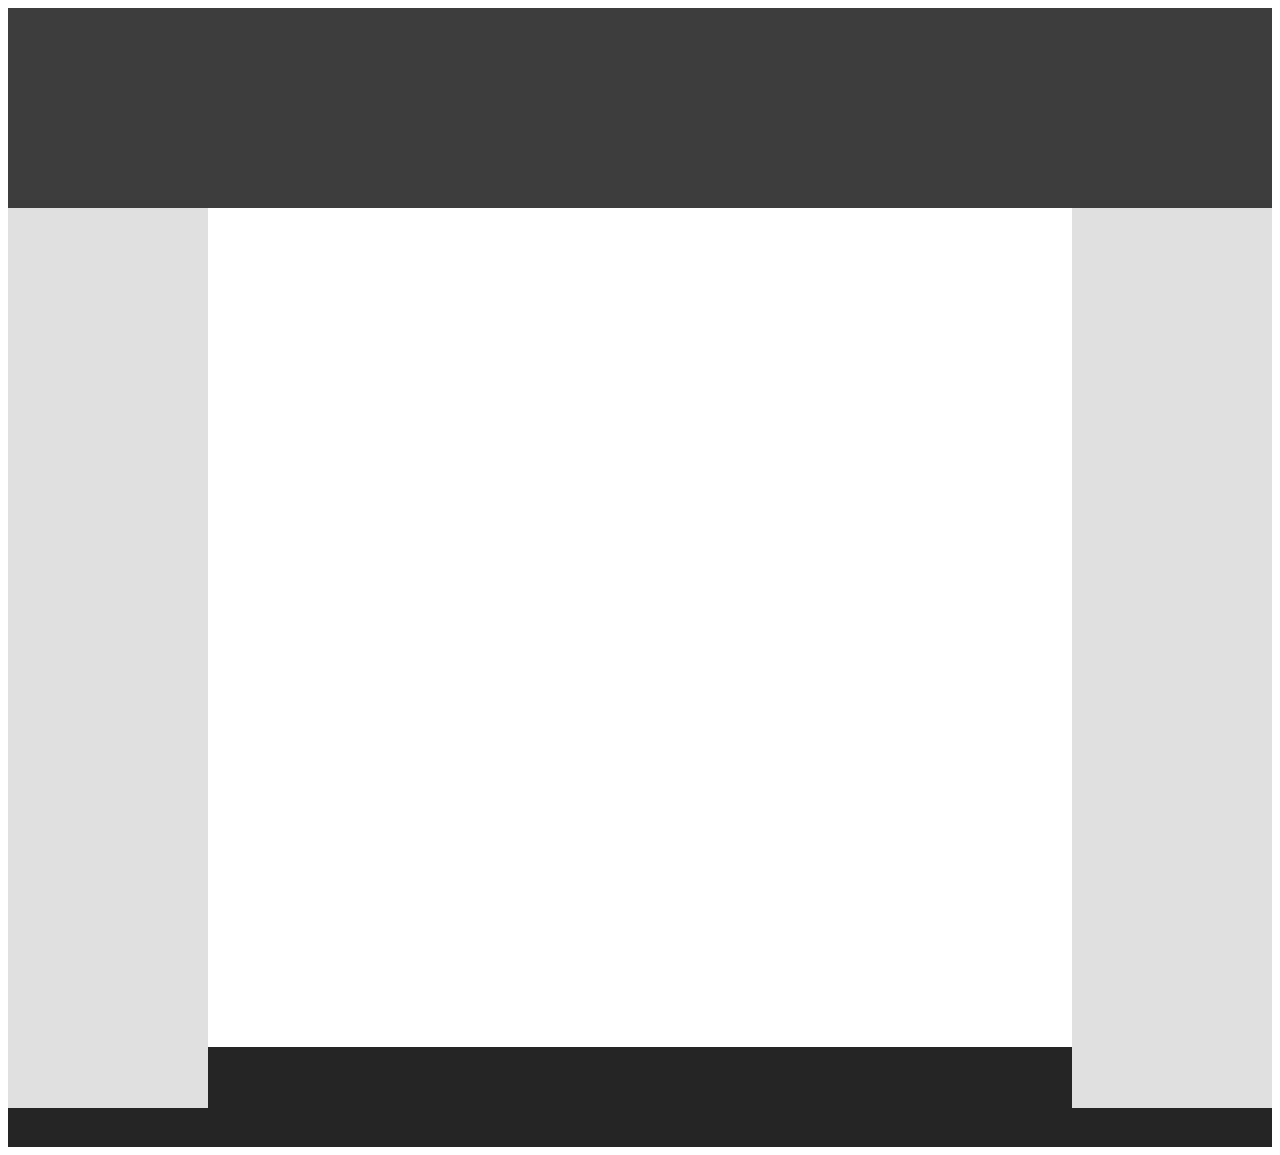
<file: first/index.html>
<!DOCTYPE html>
<html lang="en">
  <head>
    <meta charset="UTF-8" />
    <meta name="viewport" content="width=device-width, initial-scale=1.0" />
    <meta http-equiv="X-UA-Compatible" content="ie=edge" />
    <link rel="stylesheet" href="index.css" />
    <title>First</title>
  </head>
  <body>
    <div class="top"></div>
    <div class="right"></div>
    <div class="left"></div>
    <div class="bottom"></div>
  </body>
</html>
</file>
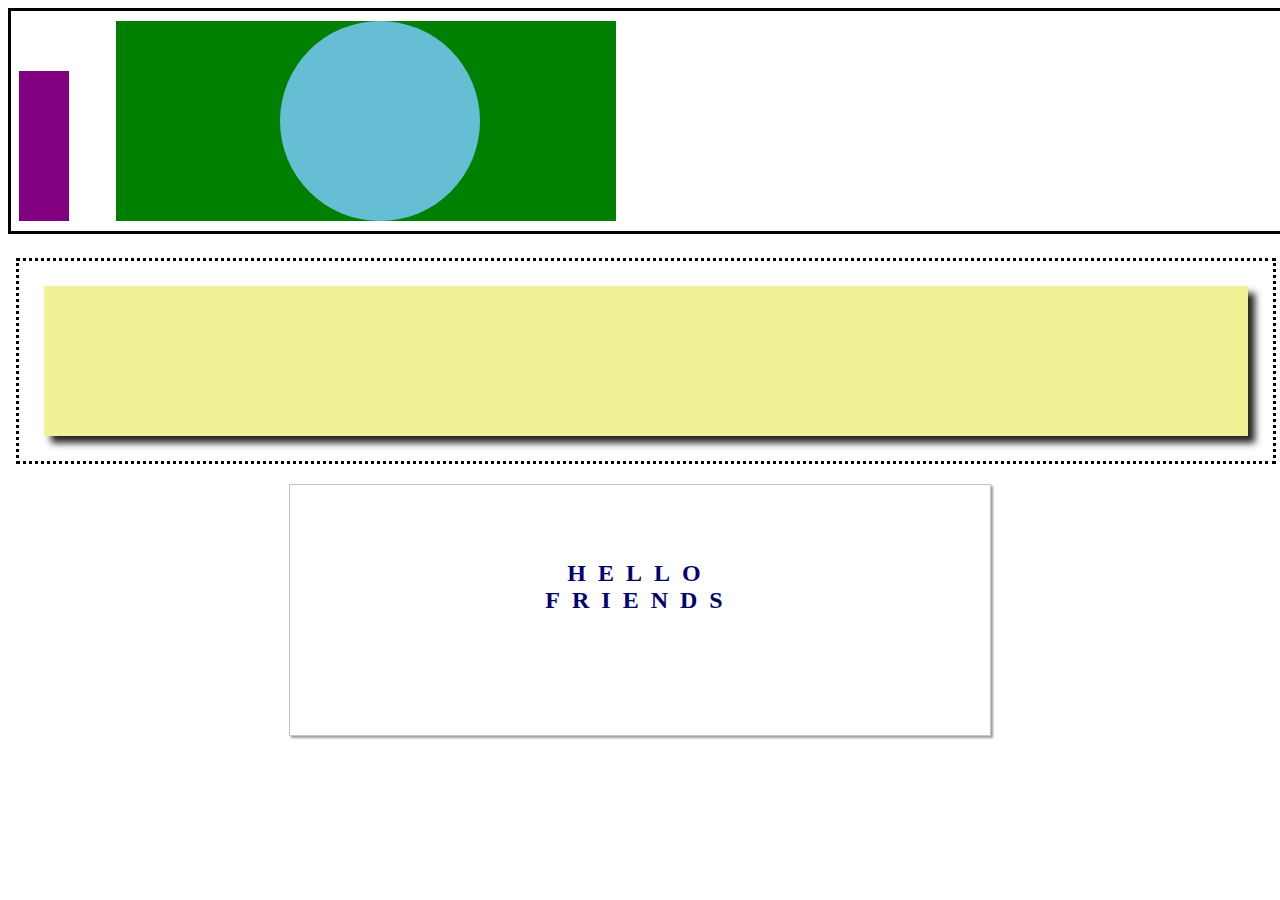
<file: second/index.html>
<!DOCTYPE html>
<html lang="en">
  <head>
    <meta charset="UTF-8" />
    <meta name="viewport" content="width=device-width, initial-scale=1.0" />
    <meta http-equiv="X-UA-Compatible" content="ie=edge" />
    <link rel="stylesheet" href="index.css" />
    <title>Second</title>
  </head>
  <body>
    <div class="main">
      <div class="upper">
        <div class="circle"></div>
        <div class="purple"></div>
        <div class="green"></div>
      </div>
      <div class="mid">
        <div class="yellow"></div>
      </div>
      <div class="lower">
        <div class="text">HELLO <br />FRIENDS</div>
      </div>
    </div>
  </body>
</html>
</file>
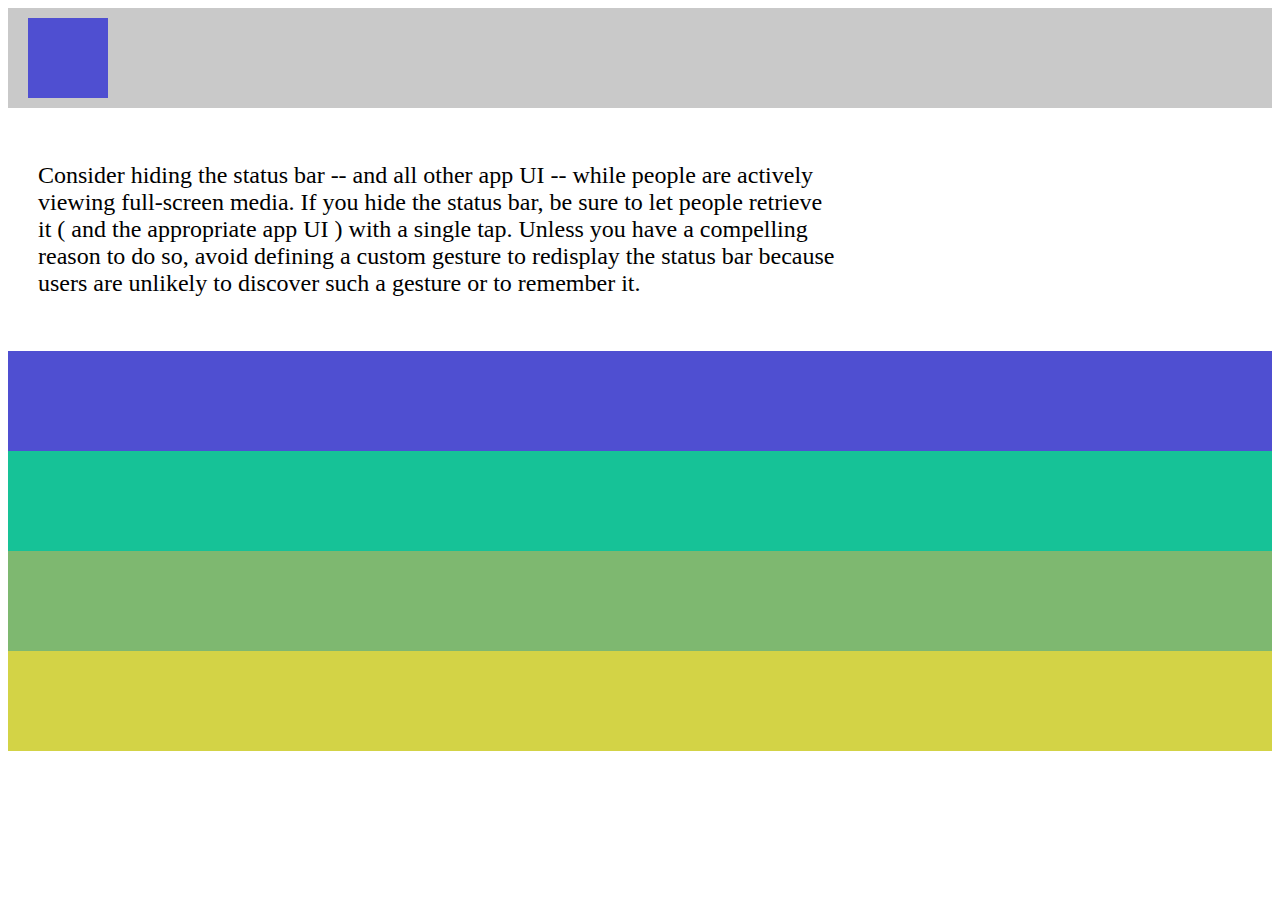
<file: third/index.html>
<!DOCTYPE html>
<html lang="en">
  <head>
    <meta charset="UTF-8" />
    <meta name="viewport" content="width=device-width, initial-scale=1.0" />
    <meta http-equiv="X-UA-Compatible" content="ie=edge" />
    <link rel="stylesheet" href="./index.css" />
    <title>Third</title>
  </head>
  <body>
    <div class="main">
      <div class="header">
        <div class="logo"></div>
      </div>
      <div class="text-box">
        <p>
          Consider hiding the status bar -- and all other app UI -- while people
          are actively viewing full-screen media. If you hide the status bar, be
          sure to let people retrieve it ( and the appropriate app UI ) with a
          single tap. Unless you have a compelling reason to do so, avoid
          defining a custom gesture to redisplay the status bar because users
          are unlikely to discover such a gesture or to remember it.
        </p>
      </div>
      <div class="blue"></div>
      <div class="green"></div>
      <div class="light-green"></div>
      <div class="yellow"></div>
    </div>
  </body>
</html>
</file>
<file: first/index.css>
.top {
  display: block;
  background-color: rgb(61, 61, 61);
  width: 100%;
  height: 200px;
}

.right {
  float: right;
}

.left {
  float: left;
}

.right,
.left {
  display: block;
  background-color: rgb(224, 224, 224);
  width: 200px;
  height: 100vh;
}

.bottom {
  width: 100%;
  height: 100px;
  background-color: rgb(37, 37, 37);
  margin-top: 839px;
}
</file>
<file: second/index.css>
body {
  display: block;
  overflow: hidden;
}

.upper {
  display: inline-block;
  border: 3px solid black;
  height: 200px;
  width: 100%;
  margin: 0 auto;
  padding: 10px 5px;
}
.green {
  margin: 0px 100px 0px 100px;
  width: 500px;
  height: 200px;
  background-color: green;
}
.purple {
  margin: 50px 0px 0px 3px;
  float: left;
  width: 50px;
  height: 150px;
  background-color: rgb(128, 0, 128);
}

.circle {
  margin: 0px 800px 0px 0px;
  border-radius: 50%;
  width: 200px;
  float: right;
  height: 200px;
  background-color: rgb(101, 190, 212);
}
.mid {
  display: block;
  border: 3px dotted black;
  height: 200px;
  width: 98vw;
  margin: 20px 0 0 8px;
}

.yellow {
  background-color: rgb(241, 241, 151);
  box-shadow: 7px 7px 7px 0px rgb(37, 37, 37);
  width: 1150;
  height: 150px;
  margin: 25px;
}

.lower {
  float: center;
  height: 250px;
  width: 700px;
  margin: 20px auto;
  border: 1px solid rgba(82, 82, 82, 0.349);
  box-shadow: 2px 2px 2px 0px rgba(73, 73, 73, 0.541);
}

.text {
  font-weight: bold;
  color: rgb(0, 0, 114);
  font-size: 24px;
  text-align: center;
  margin: 75px auto;
  letter-spacing: 12px;
}
</file>
<file: third/index.css>
.main {
  display: block;
}

.header {
  background-color: rgb(201, 201, 201);
  height: 100px;
  width: 100%;
}

.text-box {
  font-size: 24px;
  width: 800px;
  padding: 30px;
}

.blue,
.green,
.light-green,
.yellow {
  height: 100px;
  width: 100%;
}

.blue {
  background-color: rgb(79, 79, 209);
}

.green {
  background-color: rgb(22, 194, 151);
}

.light-green {
  background-color: rgb(126, 184, 112);
}

.yellow {
  background-color: rgb(211, 211, 70);
}

.logo {
  float: left;
  background-color: rgb(79, 79, 209);
  height: 80px;
  width: 80px;
  margin: 10px 10px 10px 20px;
}
</file>
